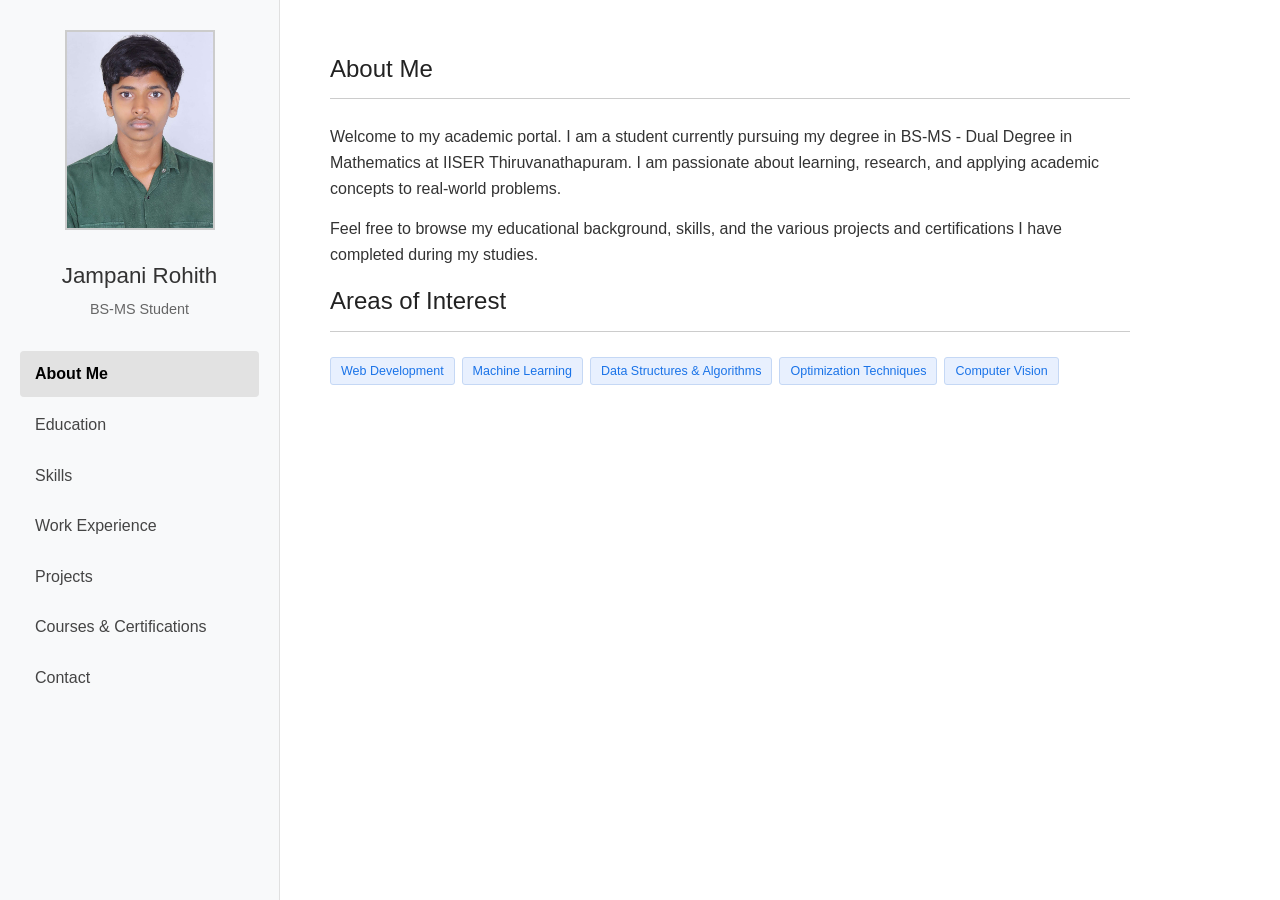
<file: index.html>
<!DOCTYPE html>
<html lang="en">
<head>
    <meta charset="UTF-8">
    <meta name="viewport" content="width=device-width, initial-scale=1.0">
    <title>Jampani Rohith</title>
    <link rel="stylesheet" href="styles.css">
    <link rel="icon" href="assets/favicon.svg" type="image/svg+xml">
</head>
<body>
    <div class="container">
        <aside class="sidebar">
            <div class="profile-photo">
                <img src="images/profile.jpg" alt="Student Photo" id="photo-placeholder">
            </div>
            <h1>Jampani Rohith</h1>
            <p>BS-MS Student</p>
            <nav>
                <ul id="nav-links">
                    <li><a href="#" class="active" data-target="about">About Me</a></li>
                    <li><a href="#" data-target="education">Education</a></li>
                    <li><a href="#" data-target="skills">Skills</a></li>
                    <li><a href="#" data-target="work">Work Experience</a></li>
                    <li><a href="#" data-target="projects">Projects</a></li>
                    <li><a href="#" data-target="courses">Courses & Certifications</a></li>
                    <li><a href="#" data-target="contact">Contact</a></li>
                </ul>
            </nav>
        </aside>

        <main class="content">
            
            <section id="about" class="section active">
                <h2>About Me</h2>
                <p>Welcome to my academic portal. I am a student currently pursuing my degree in BS-MS - Dual Degree in Mathematics at IISER Thiruvanathapuram. I am passionate about learning, research, and applying academic concepts to real-world problems.</p>
                <p>Feel free to browse my educational background, skills, and the various projects and certifications I have completed during my studies.</p>

                <h2 class="sh">Areas of Interest</h2>
                    <div class="tag-list">
                        <span>Web Development</span>
                        <span>Machine Learning</span>
                        <span>Data Structures &amp; Algorithms</span>
                        <!-- <span>Computer Networks</span>
                        <span>Cloud Computing</span> -->
                        <span>Optimization Techniques</span>
                        <span>Computer Vision</span>
                        <!-- <span>Mobile Development</span>
                        <span>Open Source</span>
                        <span>Competitive Programming</span> -->
                    </div>
            </section>

            <section id="education" class="section">
                <h2>Education</h2>
                
                <div class="item">
                    <h3>BS-MS in Mathematics</h3>
                    <p class="subtitle">IISER Thiruvanathapuram, Kerala </p>
                    <p class="date">July 2024 - Present (Expected Graduation: May 2029)</p>
                         <div class="menu-container">
                            <a class="dropdown">
                                <a class="dropdown-toggle" onclick="toggleMenu()">[Courses]</a>
                                <ul id="semester-list" class="submenu">
                                    <li><a href="semester/semester1.html" target="_blank" class="sem-link">Semester-1</a></li>
                                    <li><a href="semester/semester2.html" target="_blank" class="sem-link">Semester-2</a></li>
                                    <li><a href="semester/semester3.html" target="_blank" class="sem-link">Semester-3</a></li>
                                    <li><a href="semester/semester4.html" target="_blank" class="sem-link">Semester-4</a></li>
                                </ul>
                            </a>  
                        </div>
                <a href="documents/iisermemo.pdf" target="_blank" class="cert-link">[Certification]</a>
                </div>

                <div class="item">
                    <h3>Intermediate</h3>
                    <p class="subtitle">Resonance Junior College, Warangal</p>
                    <p class="date">2022 - 2024</p>
                        <a href="documents/intermediatememo.pdf" target="_blank" class="cert-link">[Certification]</a>
                </div>

                <div class="item">
                    <h3>Higher Secondary</h3>
                    <p class="subtitle">Montessori High School, Bhupalpalle</p>
                    <p class="date">2012 - 2022</p>
                        <a href="documents/classxmemo.pdf" target="_blank" class="cert-link">[Certification]</a>
                </div>
                
            </section>

            <section id="skills" class="section">
                <h2>Skills</h2>
                <div class="item">
                    <h3>Technical Skills</h3>
                    <ul>
                        <li>Programming Languages: Python, Java, C++</li>
                        <li>Web Development: HTML, CSS, JavaScript</li>
                        <li>Computer Vision: OpenCV, yolov8</li>
                        <li>Machine Learning: scikit-learn, TensorFlow, PyTorch</li>
                        <li>Data Visualization: Matplotlib, Seaborn, Plotly</li>
                        <li>Database Management: SQL, MongoDB</li>
                        <li>Version Control: Git</li>
                        <li>Operating Systems: Windows, Linux</li>
                        <li>Tools & Software: MATLAB, Microsoft Office Suite</li>
                    </ul>
                </div>
                <div class="item">
                    <h3>Soft Skills</h3>
                    <ul>
                        <li>Language: English, Hindi, Telugu</li>
                    </ul>
                </div>
            </section>

            <section id="work" class="section">
                <h2>Work Experience</h2>
                <div class="item">
                    <h3>Summer Intern</h3>
                    <p class="subtitle">NIT Calicut, Kerala</p>
                    <p class="date">May 2026 - July 2026</p>
                    <a href="documents/nitcinterncertificate.pdf" target="_blank" class="cert-link">[Certification]</a>
                </div>
            </section>

            <section id="projects" class="section">
                <h2>Projects</h2>
                <h3 class="projects-subheading">Featured Projects</h3>
                <div id="featured-github-projects" class="github-projects-grid featured-projects-grid"></div>

                <details id="github-projects-dropdown" class="github-projects-dropdown">
                    <summary>More GitHub Repositories</summary>
                    <div id="github-projects-grid" class="github-projects-grid"></div>
                </details>
            </section>

            <section id="courses" class="section">
                <h2>Courses & Certifications</h2>
                <p>Additional training and online courses I have completed alongside my formal education.</p>
                
                <!-- <div class="item">
                    <h3>Machine Learning Specialization</h3>
                    <p class="subtitle">Coursera (Stanford University)</p>
                    <p class="date">Completed: October 2023</p>
                    <a href="link-to-your-certificate.pdf" target="_blank" class="cert-link">[View Course Certificate]</a>
                </div>

                <div class="item">
                    <h3>Responsive Web Design</h3>
                    <p class="subtitle">freeCodeCamp</p>
                    <p class="date">Completed: March 2023</p>
                    <a href="link-to-your-certificate.pdf" target="_blank" class="cert-link">[View Course Certificate]</a>
                </div> -->
            </section>

            <section id="contact" class="section">
                <h2>Contact Information</h2>
                <p>I am currently open to internship opportunities. Please feel free to reach out to me via email or connect with me professionally.</p>
                <ul style="list-style-type: none; padding-left: 0;">
                    <li><strong>Email:</strong> <a href="mailto:jampanirohithchowdary@gmail.com" class="cert-link">jampanirohithchowdary@gmail.com</a></li>
                    <li><strong>LinkedIn:</strong> <a href="https://linkedin.com/in/jampanirohith" target="_blank" class="cert-link">linkedin.com/in/jampanirohith</a></li>
                    <li><strong>GitHub:</strong> <a href="https://github.com/jampanirohith" target="_blank" class="cert-link">github.com/jampanirohith</a></li>
                    <li><strong>GitLab:</strong> <a href="https://gitlab.com/jampanirohith" target="_blank" class="cert-link">gitlab.com/jampanirohith</a></li>
                    <li><strong>Hackerrank:</strong> <a href="https://www.hackerrank.com/profile/jampanirohith" target="_blank" class="cert-link">hackerrank.com/jampanirohith</a></li>
                    <li><strong>Codeforces:</strong> <a href="https://codeforces.com/profile/jampanirohith" target="_blank" class="cert-link">codeforces.com/jampanirohith</a></li>
                    <li><strong>Phone:</strong> +91 6305 189755</li>
                    <li><strong>Address:</strong> Warangal, Telangana</li>
                    <!-- <li><strong>Twitter:</strong> <a href="https://twitter.com/jampanirohith" target="_blank" class="cert-link">@jampanirohith</a></li> -->
                    <li><strong>Facebook:</strong> <a href="https://www.facebook.com/profile.php?id=61555699535513" target="_blank" class="cert-link">facebook.com/jampanirohith</a></li>
                    <li><strong>Instagram:</strong> <a href="https://instagram.com/jampaniroh_ith" target="_blank" class="cert-link">@jampaniroh_ith</a></li>
                    <li><strong>Dribbble:</strong> <a href="https://dribbble.com/jampanirohith" target="_blank" class="cert-link">dribbble.com/jampanirohith</a></li>
                    <li><strong>Behance:</strong> <a href="https://www.behance.net/jampanirohith" target="_blank" class="cert-link">behance.net/jampanirohith</a></li>
                    <li><strong>Personal Website:</strong> <a href="https://jampanirohith.github.io/homepage/" target="_blank" class="cert-link">jampanirohith.github.io/homepage/</a></li>
                    <!-- <li><strong>Skype:</strong> <a href="skype:jampanirohith?chat" class="cert-link">jampanirohith</a></li>
                    <li><strong>Telegram:</strong> <a href="https://t.me/jampanirohith" target="_blank" class="cert-link">@jampanirohith</a></li>    -->
                    <li><strong>WhatsApp:</strong> <a href="https://wa.me/6305189755" target="_blank" class="cert-link">+91 6305189755</a></li>
                    <li><strong>Medium:</strong> <a href="https://medium.com/@jampanirohith" target="_blank" class="cert-link">medium.com/@jampanirohith</a></li>  
                    <li><strong>Stack Overflow:</strong> <a href="https://stackoverflow.com/users/32610801/jampani-rohith" target="_blank" class="cert-link">stackoverflow.com/jampanirohith</a></li>
                    <li><strong>LeetCode:</strong> <a href="https://leetcode.com/jampanirohith" target="_blank" class="cert-link">leetcode.com/jampanirohith</a></li>
                    <!-- <li><strong>ResearchGate:</strong> <a href="https://www.researchgate.net/profile/Jampani_Rohith" target="_blank" class="cert-link">researchgate.net/profile/Jampani_Rohith</a></li>
                    <li><strong>ORCID:</strong> <a href="https://orcid.org/0000-0001-2345-6789" target="_blank" class="cert-link">orcid.org/0000-0001-2345-6789</a></li>
                    <li><strong>Google Scholar:</strong> <a href="https://scholar.google.com/citations?user=1234567" target="_blank" class="cert-link">scholar.google.com/citations?user=1234567</a></li> -->

                    <li><strong>Discord:</strong> <a href="https://discord.com/users/jampanirohith" target="_blank" class="cert-link">discord.com/jampanirohith</a></li>
                    <li><strong>Steam:</strong> <a href="https://steamcommunity.com/profiles/76561198755104421/" target="_blank" class="cert-link">steam/jampanirohith</a></li>

                    <li><strong>Buy Me a Coffee:</strong> <a href="https://buymeacoffee.com/jampanirohith" target="_blank" class="cert-link">buymeacoffee.com/jampanirohith</a></li>
                </ul>
            </section>

        </main>
    </div>

    <script src="script.js"></script>
</body>
</html>
</file>
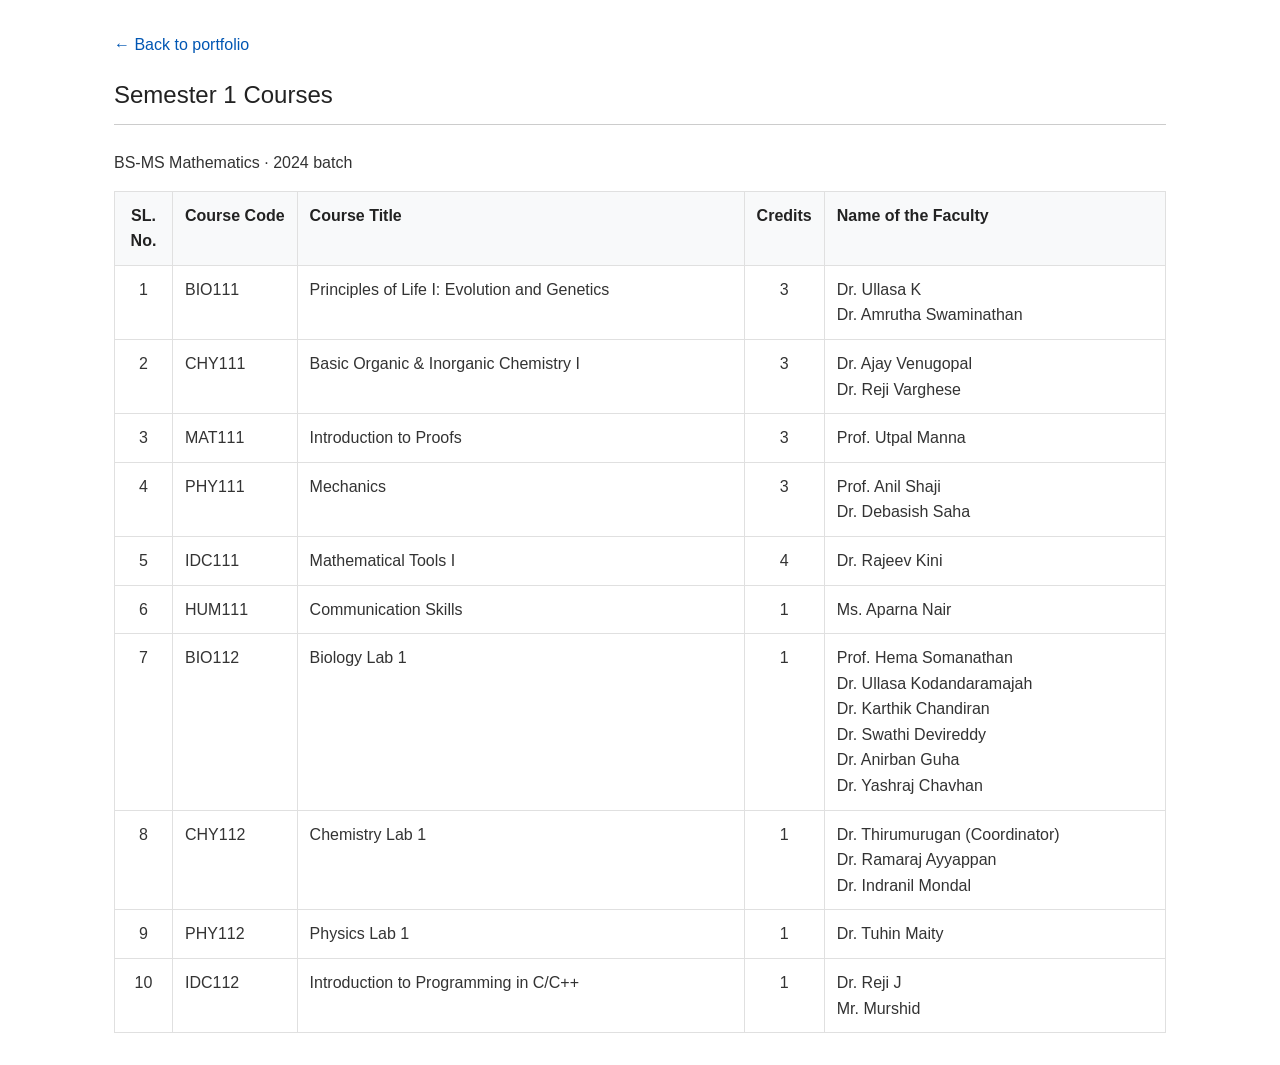
<file: semester/semester1.html>
<!DOCTYPE html>
<html lang="en">
<head>
  <meta charset="UTF-8">
  <meta name="viewport" content="width=device-width, initial-scale=1.0">
  <title>Semester 1 Courses | Jampani Rohith</title>
  <link rel="stylesheet" href="../styles.css">
  <style>
    .semester-page { max-width: 1100px; margin: 0 auto; padding: 32px 24px; }
    .semester-back { display: inline-block; margin-bottom: 18px; color: #0056b3; text-decoration: none; }
    .semester-back:hover { text-decoration: underline; }
    .course-table-wrap { width: 100%; overflow-x: auto; }
    .course-table { width: 100%; min-width: 760px; border-collapse: collapse; }
    .course-table th, .course-table td { border: 1px solid #e0e0e0; padding: 11px 12px; text-align: left; vertical-align: top; }
    .course-table th { background: #f8f9fa; color: #222; font-weight: 600; }
    .course-table .course-number, .course-table .credits { text-align: center; }
    .course-table .course-number { width: 58px; }
    .course-table .course-code { white-space: nowrap; width: 105px; }
    .course-table .credits { width: 75px; white-space: nowrap; }
    @media (max-width: 600px) { .semester-page { padding: 24px 16px; } }
  </style>
</head>
<body>
  <main class="semester-page">
    <a class="semester-back" href="../index.html">← Back to portfolio</a>
    <h2>Semester 1 Courses</h2>
    <p>BS-MS Mathematics · 2024 batch</p>
    <div class="course-table-wrap">
      <table class="course-table">
        <thead>
          <tr>
            <th class="course-number">SL. No.</th>
            <th class="course-code">Course Code</th>
            <th>Course Title</th>
            <th class="credits">Credits</th>
            <th>Name of the Faculty</th>
          </tr>
        </thead>
        <tbody>
          <tr><td class="course-number">1</td><td class="course-code">BIO111</td><td>Principles of Life I: Evolution and Genetics</td><td class="credits">3</td><td>Dr. Ullasa K<br>Dr. Amrutha Swaminathan</td></tr>
          <tr><td class="course-number">2</td><td class="course-code">CHY111</td><td>Basic Organic &amp; Inorganic Chemistry I</td><td class="credits">3</td><td>Dr. Ajay Venugopal<br>Dr. Reji Varghese</td></tr>
          <tr><td class="course-number">3</td><td class="course-code">MAT111</td><td>Introduction to Proofs</td><td class="credits">3</td><td>Prof. Utpal Manna</td></tr>
          <tr><td class="course-number">4</td><td class="course-code">PHY111</td><td>Mechanics</td><td class="credits">3</td><td>Prof. Anil Shaji<br>Dr. Debasish Saha</td></tr>
          <tr><td class="course-number">5</td><td class="course-code">IDC111</td><td>Mathematical Tools I</td><td class="credits">4</td><td>Dr. Rajeev Kini</td></tr>
          <tr><td class="course-number">6</td><td class="course-code">HUM111</td><td>Communication Skills</td><td class="credits">1</td><td>Ms. Aparna Nair</td></tr>
          <tr><td class="course-number">7</td><td class="course-code">BIO112</td><td>Biology Lab 1</td><td class="credits">1</td><td>Prof. Hema Somanathan<br>Dr. Ullasa Kodandaramajah<br>Dr. Karthik Chandiran<br>Dr. Swathi Devireddy<br>Dr. Anirban Guha<br>Dr. Yashraj Chavhan</td></tr>
          <tr><td class="course-number">8</td><td class="course-code">CHY112</td><td>Chemistry Lab 1</td><td class="credits">1</td><td>Dr. Thirumurugan (Coordinator)<br>Dr. Ramaraj Ayyappan<br>Dr. Indranil Mondal</td></tr>
          <tr><td class="course-number">9</td><td class="course-code">PHY112</td><td>Physics Lab 1</td><td class="credits">1</td><td>Dr. Tuhin Maity</td></tr>
          <tr><td class="course-number">10</td><td class="course-code">IDC112</td><td>Introduction to Programming in C/C++</td><td class="credits">1</td><td>Dr. Reji J<br>Mr. Murshid</td></tr>
        </tbody>
      </table>
    </div>
  </main>
</body>
</html>
</file>
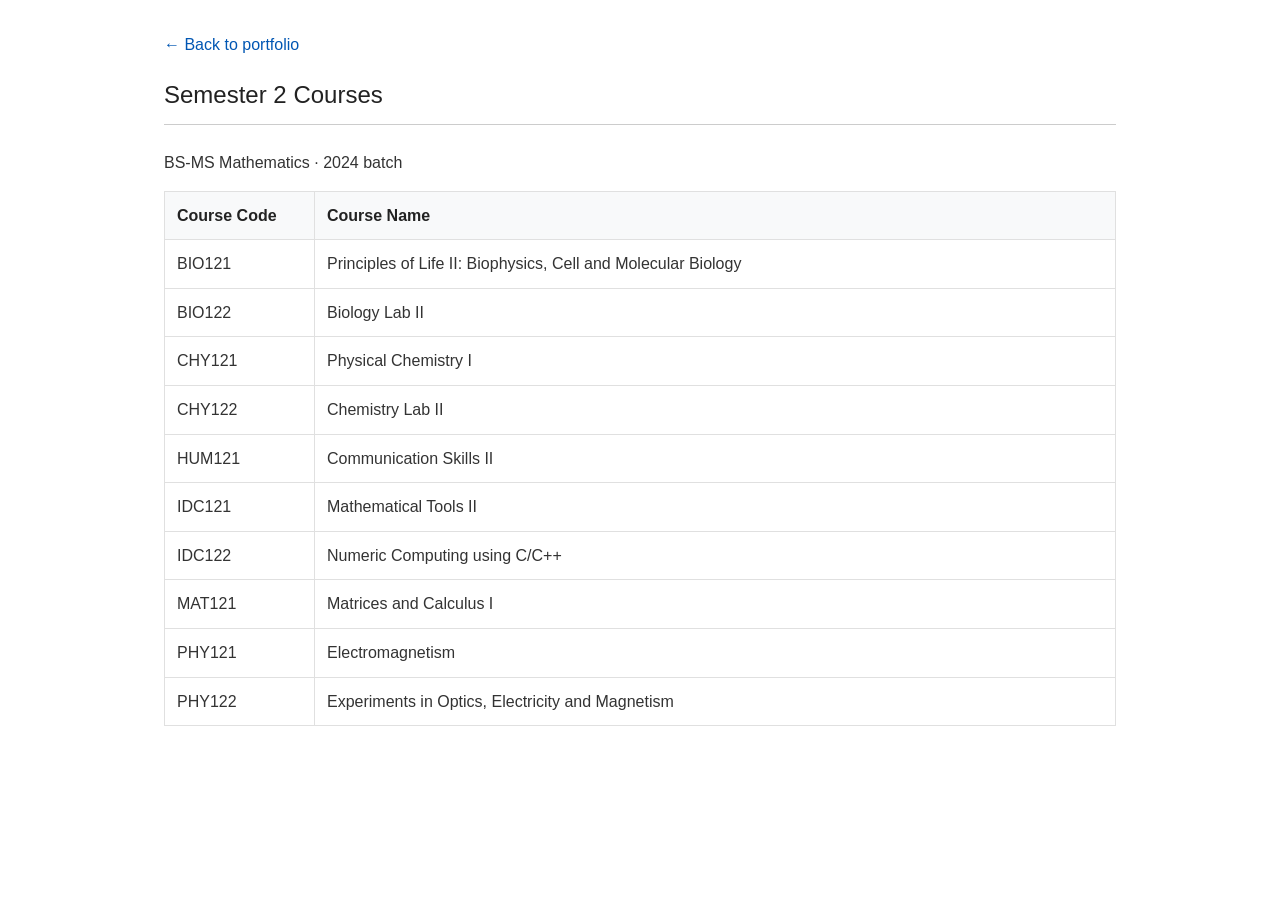
<file: semester/semester2.html>
<!DOCTYPE html>
<html lang="en">
<head>
  <meta charset="UTF-8">
  <meta name="viewport" content="width=device-width, initial-scale=1.0">
  <title>Semester 2 Courses | Jampani Rohith</title>
  <link rel="stylesheet" href="../styles.css">
  <style>
    .semester-page { max-width: 1000px; margin: 0 auto; padding: 32px 24px; }
    .semester-back { display: inline-block; margin-bottom: 18px; color: #0056b3; text-decoration: none; }
    .semester-back:hover { text-decoration: underline; }
    .course-table-wrap { width: 100%; overflow-x: auto; }
    .course-table { width: 100%; min-width: 540px; border-collapse: collapse; }
    .course-table th, .course-table td { border: 1px solid #e0e0e0; padding: 11px 12px; text-align: left; vertical-align: top; }
    .course-table th { background: #f8f9fa; color: #222; font-weight: 600; }
    .course-table .course-code { white-space: nowrap; width: 150px; }
    @media (max-width: 600px) { .semester-page { padding: 24px 16px; } }
  </style>
</head>
<body>
  <main class="semester-page">
    <a class="semester-back" href="../index.html">← Back to portfolio</a>
    <h2>Semester 2 Courses</h2>
    <p>BS-MS Mathematics · 2024 batch</p>
    <div class="course-table-wrap">
      <table class="course-table">
        <thead><tr><th class="course-code">Course Code</th><th>Course Name</th></tr></thead>
        <tbody>
          <tr><td class="course-code">BIO121</td><td>Principles of Life II: Biophysics, Cell and Molecular Biology</td></tr>
          <tr><td class="course-code">BIO122</td><td>Biology Lab II</td></tr>
          <tr><td class="course-code">CHY121</td><td>Physical Chemistry I</td></tr>
          <tr><td class="course-code">CHY122</td><td>Chemistry Lab II</td></tr>
          <tr><td class="course-code">HUM121</td><td>Communication Skills II</td></tr>
          <tr><td class="course-code">IDC121</td><td>Mathematical Tools II</td></tr>
          <tr><td class="course-code">IDC122</td><td>Numeric Computing using C/C++</td></tr>
          <tr><td class="course-code">MAT121</td><td>Matrices and Calculus I</td></tr>
          <tr><td class="course-code">PHY121</td><td>Electromagnetism</td></tr>
          <tr><td class="course-code">PHY122</td><td>Experiments in Optics, Electricity and Magnetism</td></tr>
        </tbody>
      </table>
    </div>
  </main>
</body>
</html>
</file>
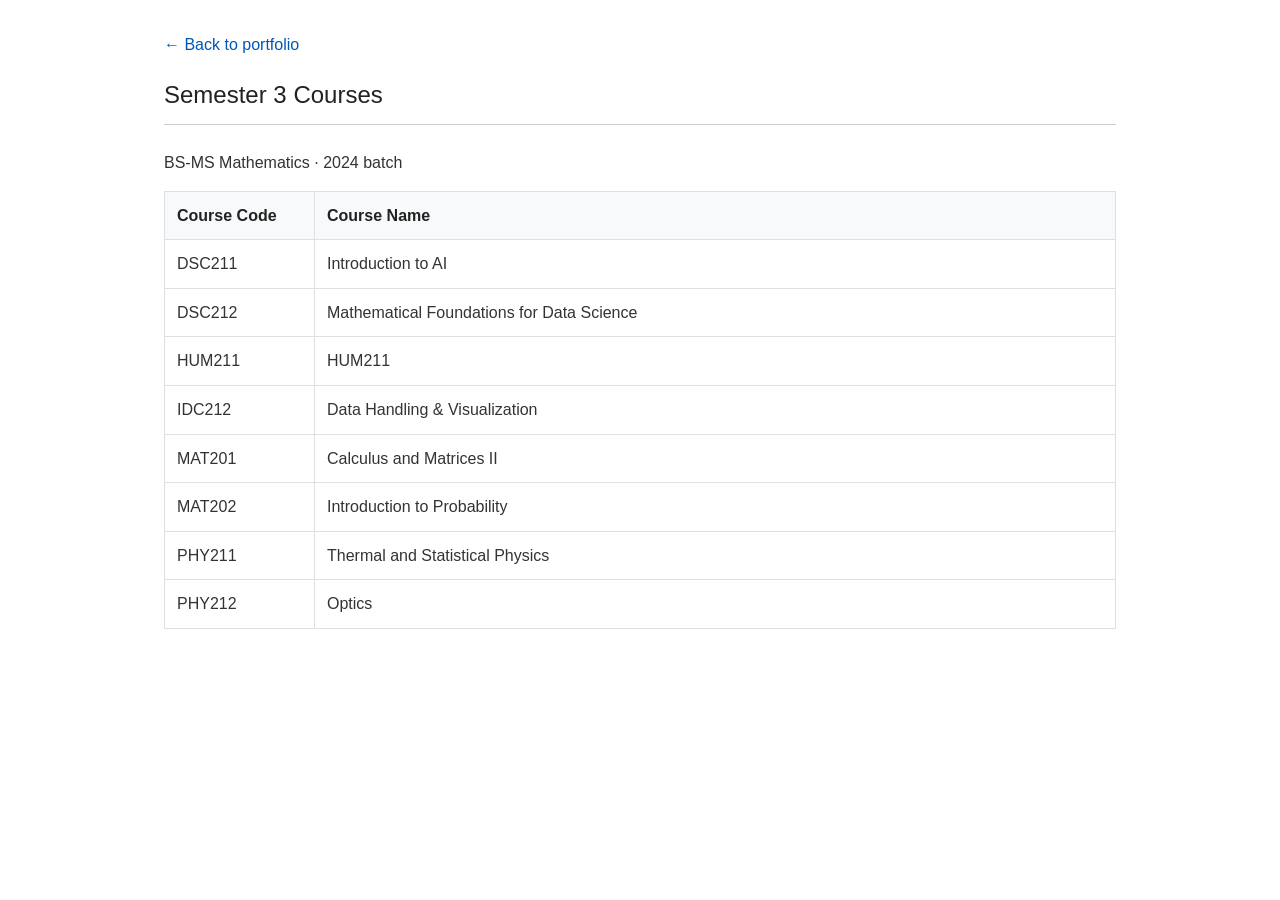
<file: semester/semester3.html>
<!DOCTYPE html>
<html lang="en">
<head>
  <meta charset="UTF-8">
  <meta name="viewport" content="width=device-width, initial-scale=1.0">
  <title>Semester 3 Courses | Jampani Rohith</title>
  <link rel="stylesheet" href="../styles.css">
  <style>
    .semester-page { max-width: 1000px; margin: 0 auto; padding: 32px 24px; }
    .semester-back { display: inline-block; margin-bottom: 18px; color: #0056b3; text-decoration: none; }
    .semester-back:hover { text-decoration: underline; }
    .course-table-wrap { width: 100%; overflow-x: auto; }
    .course-table { width: 100%; min-width: 540px; border-collapse: collapse; }
    .course-table th, .course-table td { border: 1px solid #e0e0e0; padding: 11px 12px; text-align: left; vertical-align: top; }
    .course-table th { background: #f8f9fa; color: #222; font-weight: 600; }
    .course-table .course-code { white-space: nowrap; width: 150px; }
    @media (max-width: 600px) { .semester-page { padding: 24px 16px; } }
  </style>
</head>
<body>
  <main class="semester-page">
    <a class="semester-back" href="../index.html">← Back to portfolio</a>
    <h2>Semester 3 Courses</h2>
    <p>BS-MS Mathematics · 2024 batch</p>
    <div class="course-table-wrap">
      <table class="course-table">
        <thead><tr><th class="course-code">Course Code</th><th>Course Name</th></tr></thead>
        <tbody>
          <tr><td class="course-code">DSC211</td><td>Introduction to AI</td></tr>
          <tr><td class="course-code">DSC212</td><td>Mathematical Foundations for Data Science</td></tr>
          <tr><td class="course-code">HUM211</td><td>HUM211</td></tr>
          <tr><td class="course-code">IDC212</td><td>Data Handling &amp; Visualization</td></tr>
          <tr><td class="course-code">MAT201</td><td>Calculus and Matrices II</td></tr>
          <tr><td class="course-code">MAT202</td><td>Introduction to Probability</td></tr>
          <tr><td class="course-code">PHY211</td><td>Thermal and Statistical Physics</td></tr>
          <tr><td class="course-code">PHY212</td><td>Optics</td></tr>
        </tbody>
      </table>
    </div>
  </main>
</body>
</html>
</file>
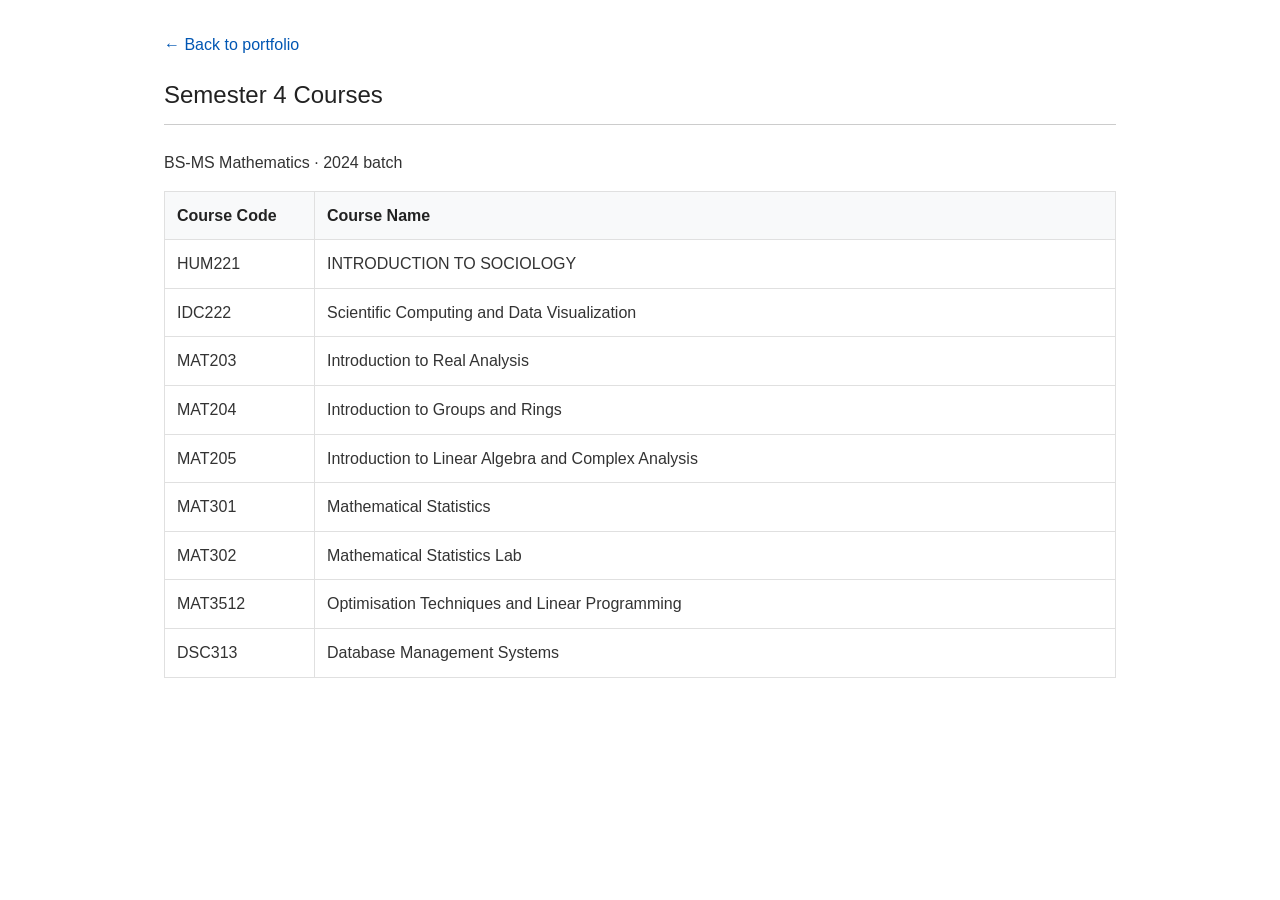
<file: semester/semester4.html>
<!DOCTYPE html>
<html lang="en">
<head>
  <meta charset="UTF-8">
  <meta name="viewport" content="width=device-width, initial-scale=1.0">
  <title>Semester 4 Courses | Jampani Rohith</title>
  <link rel="stylesheet" href="../styles.css">
  <style>
    .semester-page { max-width: 1000px; margin: 0 auto; padding: 32px 24px; }
    .semester-back { display: inline-block; margin-bottom: 18px; color: #0056b3; text-decoration: none; }
    .semester-back:hover { text-decoration: underline; }
    .course-table-wrap { width: 100%; overflow-x: auto; }
    .course-table { width: 100%; min-width: 540px; border-collapse: collapse; }
    .course-table th, .course-table td { border: 1px solid #e0e0e0; padding: 11px 12px; text-align: left; vertical-align: top; }
    .course-table th { background: #f8f9fa; color: #222; font-weight: 600; }
    .course-table .course-code { white-space: nowrap; width: 150px; }
    @media (max-width: 600px) { .semester-page { padding: 24px 16px; } }
  </style>
</head>
<body>
  <main class="semester-page">
    <a class="semester-back" href="../index.html">← Back to portfolio</a>
    <h2>Semester 4 Courses</h2>
    <p>BS-MS Mathematics · 2024 batch</p>
    <div class="course-table-wrap">
      <table class="course-table">
        <thead><tr><th class="course-code">Course Code</th><th>Course Name</th></tr></thead>
        <tbody>
          <tr><td class="course-code">HUM221</td><td>INTRODUCTION TO SOCIOLOGY</td></tr>
          <tr><td class="course-code">IDC222</td><td>Scientific Computing and Data Visualization</td></tr>
          <tr><td class="course-code">MAT203</td><td>Introduction to Real Analysis</td></tr>
          <tr><td class="course-code">MAT204</td><td>Introduction to Groups and Rings</td></tr>
          <tr><td class="course-code">MAT205</td><td>Introduction to Linear Algebra and Complex Analysis</td></tr>
          <tr><td class="course-code">MAT301</td><td>Mathematical Statistics</td></tr>
          <tr><td class="course-code">MAT302</td><td>Mathematical Statistics Lab</td></tr>
          <tr><td class="course-code">MAT3512</td><td>Optimisation Techniques and Linear Programming</td></tr>
          <tr><td class="course-code">DSC313</td><td>Database Management Systems</td></tr>
        </tbody>
      </table>
    </div>
  </main>
</body>
</html>
</file>
<file: styles.css>
* {
    box-sizing: border-box;
    margin: 0;
    padding: 0;
}

body {
    font-family: "Segoe UI", Arial, sans-serif;
    color: #333;
    line-height: 1.6;
    background-color: #ffffff;
}

.container {
    display: flex;
    min-height: 100vh;
}

.sidebar {
    width: 280px;
    background-color: #f8f9fa;
    padding: 30px 20px;
    border-right: 1px solid #e0e0e0;
    position: fixed;
    height: 100vh;
    overflow-y: auto;
}

.profile-photo {
    text-align: center;
    margin-bottom: 20px;
}

.profile-photo img {
    width: 150px;
    height: 200px;
    border-radius: 0%;
    object-fit: cover;
    background-color: #e0e0e0;
    border: 2px solid #ccc;
}

.sidebar h1 {
    font-size: 1.4em;
    text-align: center;
    margin-bottom: 5px;
    font-weight: normal;
}

.sidebar p {
    text-align: center;
    font-size: 0.9em;
    color: #666;
    margin-bottom: 30px;
}

nav ul {
    list-style: none;
}

nav ul li {
    margin-bottom: 5px;
}

nav ul li a {
    text-decoration: none;
    color: #444;
    display: block;
    padding: 10px 15px;
    border-radius: 4px;
    transition: background 0.2s, font-weight 0.2s, color 0.2s;
}

nav ul li a:hover {
    background-color: #eaeaea;
}

nav ul li a.active {
    background-color: #e2e2e2;
    font-weight: bold;
    color: #000;
}

.content {
    margin-left: 280px;
    padding: 50px;
    max-width: 900px;
    width: 100%;
}

.section {
    display: none;
}

.section.active {
    display: block;
    animation: fadeIn 0.4s ease-in-out;
}

@keyframes fadeIn {
    from {
        opacity: 0;
        transform: translateY(10px);
    }

    to {
        opacity: 1;
        transform: translateY(0);
    }
}

h2 {
    border-bottom: 1px solid #ccc;
    padding-bottom: 10px;
    margin-bottom: 25px;
    font-weight: normal;
    color: #222;
}

p {
    margin-bottom: 15px;
}

.item {
    margin-bottom: 30px;
}

.item h3 {
    margin: 0 0 5px 0;
    font-size: 1.1em;
    color: #222;
}

.subtitle {
    margin: 0;
    font-weight: bold;
    color: #444;
}

.date {
    font-style: italic;
    color: #777;
    font-size: 0.9em;
    margin-bottom: 10px;
}

.item ul {
    margin-left: 20px;
    margin-bottom: 10px;
}

.cert-link {
    display: inline-block;
    margin-top: 5px;
    color: #0056b3;
    text-decoration: none;
    font-size: 0.9em;
}

.cert-link:hover {
    text-decoration: underline;
    color: #003d82;
}

.submenu {
    display: none;
    list-style-type: none;
    padding-left: 15px;
}

.submenu.open {
    display: block;
}

.dropdown-toggle {
    cursor: pointer;
    user-select: none;
    color: #0056b3;
}

.dropdown-toggle:hover {
    color: #0056b3;
}

.sem-link {
    display: inline-block;
    margin-top: 5px;
    color: #0056b3;
    text-decoration: none;
    font-size: 0.9em;
}

.sem-link:hover {
    text-decoration: underline;
    color: #003d82;
}

.tag-list {
    display: flex;
    flex-wrap: wrap;
    gap: 7px;
    margin-top: 6px;
}

.tag-list span {
    font-size: 12.5px;
    background: #e8f0fe;
    color: #1a73e8;
    padding: 3px 10px;
    border-radius: 3px;
    border: 1px solid #c5d8f5;
}

.projects-subheading {
    margin: 0 0 5px;
    font-size: 1.1em;
    font-weight: bold;
    color: #222;
}


.github-projects-grid {
    display: block;
    margin-top: 0;
}

.featured-projects-grid {
    display: grid;
    grid-template-columns: repeat(4, minmax(0, 1fr));
    gap: 12px;
    align-items: stretch;
    margin-bottom: 22px;
}

.github-project-card {
    display: block;
    margin-bottom: 26px;
    padding: 0;
    border: 0;
    border-radius: 0;
    background: transparent;
    color: inherit;
    min-width: 0;
    overflow-wrap: anywhere;
}

.github-project-card:last-child {
    margin-bottom: 0;
}

.featured-project-card {
    display: flex;
    flex-direction: column;
    min-width: 0;
    min-height: 190px;
    margin: 0;
    padding: 14px;
    border: 1px solid #e0e0e0;
    border-radius: 8px;
    background-color: #fff;
}

.featured-project-card:hover {
    border-color: #c8c8c8;
}

.github-project-card.featured-project-card h3 {
    font-size: 1em;
    line-height: 1.4;
    overflow-wrap: anywhere;
}

.featured-project-card .github-project-description {
    font-size: 0.92em;
    line-height: 1.5;
    margin-bottom: 10px;
}

.featured-project-card .github-project-details {
    gap: 8px;
    font-size: 0.82em;
    margin-top: auto;
}

.featured-project-card .github-project-links {
    gap: 10px;
    padding-top: 8px;
    font-size: 0.85em;
}

.github-project-card h3 {
    margin: 0 0 5px;
    font-size: 1.1em;
    font-weight: bold;
    color: #222;
}

.github-project-card h3 a {
    color: #222;
    text-decoration: none;
}

.github-project-card h3 a:hover {
    color: #0056b3;
    text-decoration: underline;
}

.github-project-card a {
    color: #0056b3;
    text-decoration: none;
}

.github-project-card a:hover {
    text-decoration: underline;
    color: #003d82;
}


.github-project-description {
    line-height: 1.6;
    margin-bottom: 8px;
    overflow-wrap: anywhere;
}

.github-project-details {
    display: flex;
    flex-wrap: wrap;
    gap: 0.75rem;
    color: #777;
    font-size: 0.9em;
    margin-bottom: 8px;
}

.github-project-links {
    display: flex;
    flex-wrap: wrap;
    gap: 1rem;
    margin-top: 4px;
    font-size: 0.9em;
}


.github-projects-dropdown {
    margin-top: 12px;
    border-top: 1px solid #e0e0e0;
    border-bottom: 1px solid #e0e0e0;
}

.github-projects-dropdown summary {
    cursor: pointer;
    color: #0056b3;
    font-weight: bold;
    padding: 12px 0;
    list-style-position: inside;
    user-select: none;
}

.github-projects-dropdown summary:hover {
    color: #003d82;
    text-decoration: underline;
}

.github-projects-dropdown[open] summary {
    margin-bottom: 18px;
}


.github-projects-dropdown .github-project-card {
    margin-left: 18px;
}

.github-projects-dropdown .github-project-card:last-child {
    margin-bottom: 20px;
}

@media (max-width: 1100px) {
    .featured-projects-grid {
        grid-template-columns: repeat(2, minmax(0, 1fr));
    }
}

@media (max-width: 480px) {
    .featured-projects-grid {
        grid-template-columns: 1fr;
    }
}

@media (max-width: 768px) {
    .container {
        flex-direction: column;
    }

    .sidebar {
        width: 100%;
        height: auto;
        position: relative;
        border-right: none;
        padding-bottom: 0;
    }

    .content {
        margin-left: 0;
        padding: 30px 20px;
    }

    nav ul#nav-links {
        display: flex;
        flex-direction: row;
        overflow-x: auto;
        white-space: nowrap;
        padding: 0;
        margin: 15px 0 0 0;
        border-bottom: 1px solid #e0e0e0;
        -ms-overflow-style: none;
        scrollbar-width: none;
    }

    nav ul#nav-links::-webkit-scrollbar {
        display: none;
    }

    nav ul#nav-links li {
        margin-bottom: 0;
    }

    nav ul#nav-links li a {
        display: inline-block;
        padding: 12px 20px;
        border-radius: 0;
        background-color: transparent;
        font-weight: 500;
        border-bottom: 3px solid transparent;
    }

    nav ul#nav-links li a:hover {
        background-color: transparent;
        color: #0056b3;
    }

    nav ul#nav-links li a.active {
        background-color: transparent;
        color: #0056b3;
        border-bottom: 3px solid #0056b3;
    }
}
</file>
